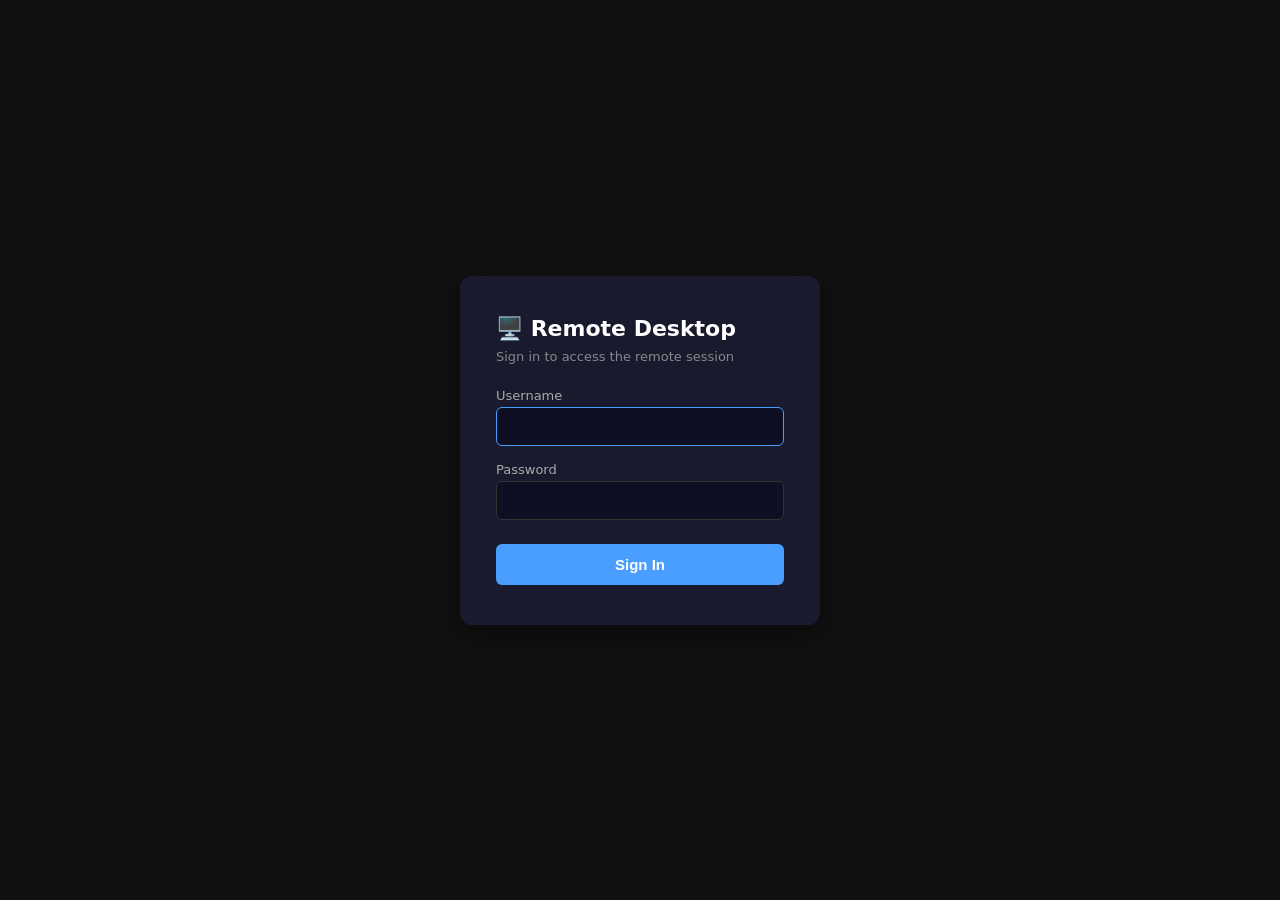
<file: server/static_auth/login.html>
<!DOCTYPE html>
<html lang="en">
<head>
  <meta charset="utf-8" />
  <meta name="viewport" content="width=device-width, initial-scale=1.0" />
  <title>Remote Desktop – Login</title>
  <style>
    * { margin: 0; padding: 0; box-sizing: border-box; }
    html, body {
      width: 100%; height: 100%;
      background: #111; color: #eee;
      font-family: system-ui, -apple-system, sans-serif;
      display: flex; align-items: center; justify-content: center;
    }
    .login-box {
      background: #1a1a2e; border-radius: 12px;
      padding: 40px 36px; width: 360px;
      box-shadow: 0 8px 32px rgba(0,0,0,0.5);
    }
    .login-box h1 {
      font-size: 22px; margin-bottom: 8px; color: #fff;
    }
    .login-box p.subtitle {
      font-size: 13px; color: #888; margin-bottom: 24px;
    }
    .login-box label {
      display: block; font-size: 13px; color: #aaa;
      margin-bottom: 4px; margin-top: 16px;
    }
    .login-box input[type="text"],
    .login-box input[type="password"] {
      width: 100%; padding: 10px 12px;
      background: #0f0f23; border: 1px solid #333;
      border-radius: 6px; color: #eee; font-size: 15px;
      outline: none; transition: border-color 0.2s;
    }
    .login-box input:focus {
      border-color: #4a9eff;
    }
    .login-box button {
      width: 100%; margin-top: 24px; padding: 12px;
      background: #4a9eff; border: none; border-radius: 6px;
      color: #fff; font-size: 15px; font-weight: 600;
      cursor: pointer; transition: background 0.2s;
    }
    .login-box button:hover { background: #3a8eef; }
    .error {
      background: rgba(255, 60, 60, 0.15); color: #ff6b6b;
      padding: 10px 12px; border-radius: 6px; font-size: 13px;
      margin-top: 16px; display: none;
    }
  </style>
</head>
<body>
  <form class="login-box" method="POST" action="/api/login">
    <h1>🖥️ Remote Desktop</h1>
    <p class="subtitle">Sign in to access the remote session</p>
    <label for="username">Username</label>
    <input type="text" id="username" name="username" autocomplete="username" required autofocus />
    <label for="password">Password</label>
    <input type="password" id="password" name="password" autocomplete="current-password" required />
    <button type="submit">Sign In</button>
    <div class="error">Invalid username or password. Please try again.</div>
  </form>
  <script>
    document.querySelector('form').addEventListener('submit', async function(e) {
      e.preventDefault();
      var form = e.target;
      var errorEl = form.querySelector('.error');
      var btn = form.querySelector('button');
      errorEl.style.display = 'none';
      btn.disabled = true;
      btn.textContent = 'Signing in…';
      try {
        var res = await fetch(form.action, {
          method: 'POST',
          body: new URLSearchParams(new FormData(form)),
          credentials: 'same-origin'
        });
        if (res.ok) {
          // Store the session token in sessionStorage.  This is the primary
          // authentication mechanism – subsequent requests use the
          // Authorization: Bearer header, which is immune to cookie-stripping
          // by SSL-inspecting proxies (e.g. Netskope).
          var token = (await res.text()).trim();
          if (token) {
            sessionStorage.setItem('session_token', token);
          }
          window.location.href = '/';
        } else {
          errorEl.style.display = 'block';
          btn.disabled = false;
          btn.textContent = 'Sign In';
        }
      } catch (_) {
        errorEl.style.display = 'block';
        btn.disabled = false;
        btn.textContent = 'Sign In';
      }
    });
  </script>
</body>
</html>
</file>
